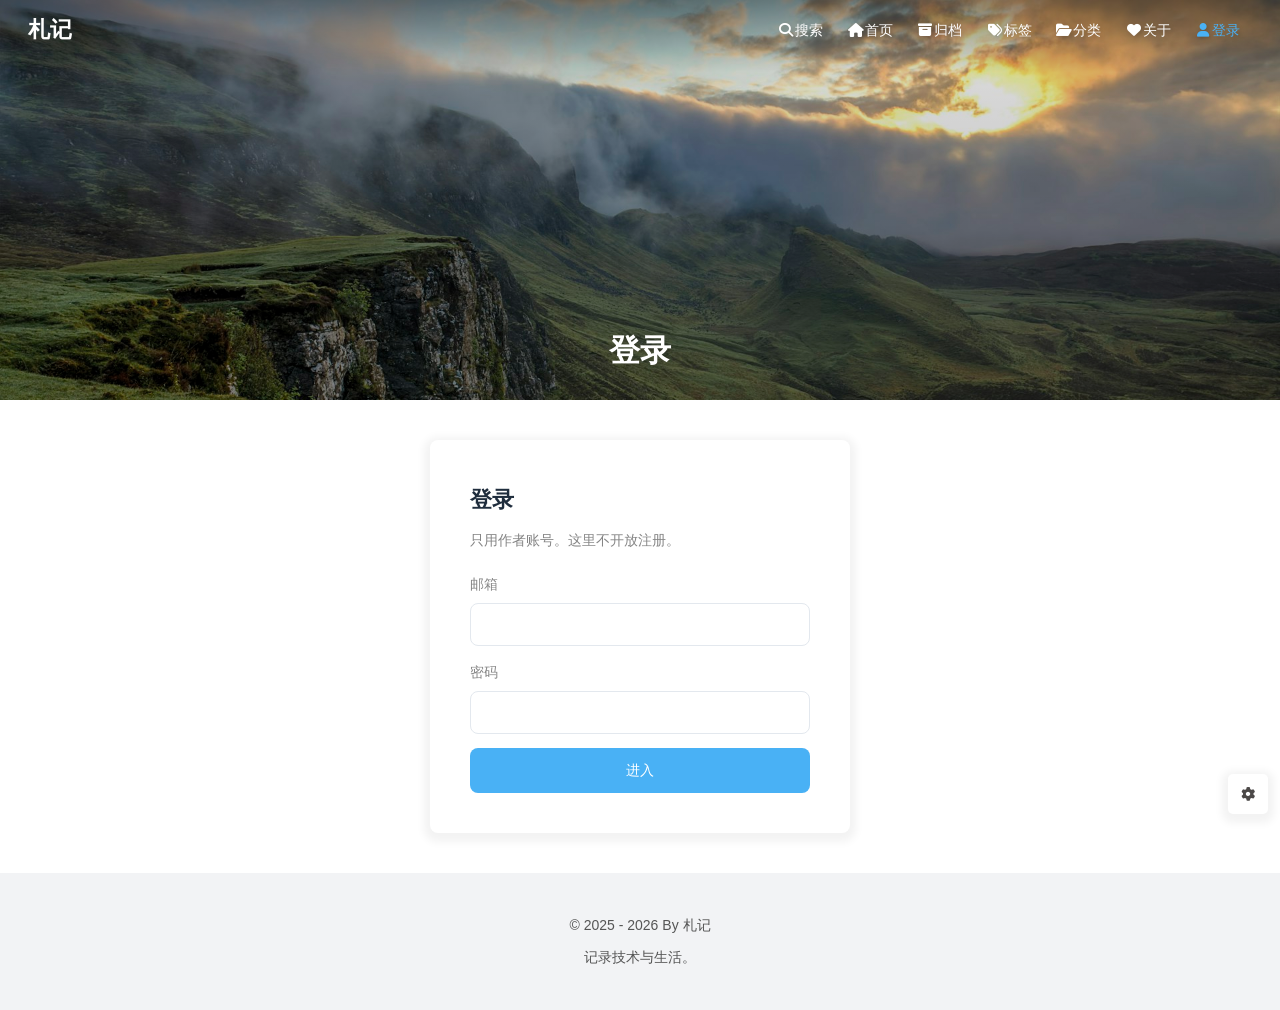
<file: blog/login.html>
<!DOCTYPE html>
<html lang="zh-CN">
<head>
    <meta charset="UTF-8">
    <meta name="viewport" content="width=device-width, initial-scale=1.0">
    <title>登录 - 札记</title>
    <link rel="stylesheet" href="https://cdn.jsdelivr.net/npm/@fortawesome/fontawesome-free@6.5.2/css/all.min.css">
    <link rel="stylesheet" href="css/style.css">
    <script>
        (function () {
            var theme = localStorage.getItem('theme');
            if (!theme) {
                var hour = new Date().getHours();
                theme = (hour <= 6 || hour >= 18) ? 'dark' : 'light';
            }
            document.documentElement.setAttribute('data-theme', theme);
        })();
    </script>
</head>
<body>
    <div id="loading-box"><div class="spinner-box"><div class="loading-ring"></div><div class="loading-word">加载中...</div></div></div>
    <div id="sidebar"><div id="menu-mask"></div><div id="sidebar-menus"></div></div>
    <div id="body-wrap">
        <header class="not-home-page" id="page-header">
            <nav id="nav"></nav>
            <div id="page-site-info"><h1 id="page-title">登录</h1></div>
        </header>
        <main class="layout" id="content-inner">
            <div class="auth-card">
                <h2>登录</h2>
                <p class="hint">只用作者账号。这里不开放注册。</p>
                <form id="loginForm">
                    <label class="field">
                        <span>邮箱</span>
                        <input type="email" id="email" autocomplete="username" required>
                    </label>
                    <label class="field">
                        <span>密码</span>
                        <input type="password" id="password" autocomplete="current-password" required>
                    </label>
                    <button type="submit" class="solid-btn" id="submitBtn">进入</button>
                </form>
            </div>
        </main>
        <footer id="footer"></footer>
    </div>
    <script src="js/api.js"></script>
    <script src="js/utils.js"></script>
    <script src="js/site.js"></script>
    <script>
        document.addEventListener('DOMContentLoaded', () => {
            mountFrame('login');
            document.title = `登录 - ${SITE.name}`;
            if (api.getToken()) window.location.href = 'write.html';
            document.getElementById('loginForm').addEventListener('submit', async (e) => {
                e.preventDefault();
                const btn = document.getElementById('submitBtn');
                const email = document.getElementById('email').value.trim();
                const password = document.getElementById('password').value;
                btn.disabled = true;
                btn.textContent = '正在进入';
                try {
                    const res = await authAPI.login({ email, password });
                    if (res.code === 200) {
                        api.setToken(res.data.token);
                        api.setUser(res.data.user);
                        const next = getUrlParams().next || 'write.html';
                        const safe = /^[a-zA-Z0-9._?=&%-]+$/.test(next) ? next : 'write.html';
                        window.location.href = safe;
                    } else {
                        showToast(res.message || '邮箱或密码不对', 'error');
                        btn.disabled = false;
                        btn.textContent = '进入';
                    }
                } catch (error) {
                    btn.disabled = false;
                    btn.textContent = '进入';
                }
            });
        });
    </script>
</body>
</html>
</file>
<file: blog/css/style.css>
:root {
    --global-font-size: 14px;
    --global-bg: #fff;
    --font-color: #4c4948;
    --card-bg: #fff;
    --card-meta: #858585;
    --sidebar-bg: #f6f8fa;
    --sidebar-menu-bg: #fff;
    --btn-color: #fff;
    --btn-bg: #49b1f5;
    --text-highlight-color: #1f2d3d;
    --blockquote-color: #6a737d;
    --blockquote-bg: rgba(73, 177, 245, 0.1);
    --toc-link-color: #666261;
    --card-box-shadow: 0 3px 8px 6px rgba(7, 17, 27, 0.05);
    --card-hover-box-shadow: 0 3px 8px 6px rgba(7, 17, 27, 0.09);
    --light-grey: #eee;
    --white: #fff;
    --line: #e3e8ee;
    --code-bg: #f6f8fa;
    --mark-bg: rgba(0, 0, 0, 0.3);
    --scrollbar-color: #49b1f5;
    --accent: #49b1f5;
    --page-current: #00c4b6;
}

[data-theme='dark'] {
    --global-bg: #0d0d0d;
    --font-color: rgba(255, 255, 255, 0.7);
    --card-bg: #121212;
    --card-meta: rgba(255, 255, 255, 0.55);
    --sidebar-bg: #121212;
    --sidebar-menu-bg: #1f1f1f;
    --btn-color: #ccc;
    --btn-bg: #1f1f1f;
    --text-highlight-color: rgba(255, 255, 255, 0.9);
    --blockquote-color: rgba(255, 255, 255, 0.7);
    --blockquote-bg: #2c2c2c;
    --toc-link-color: rgba(255, 255, 255, 0.6);
    --card-box-shadow: 0 3px 8px 6px rgba(0, 0, 0, 0.35);
    --card-hover-box-shadow: 0 3px 8px 6px rgba(0, 0, 0, 0.45);
    --light-grey: rgba(255, 255, 255, 0.7);
    --white: rgba(255, 255, 255, 0.9);
    --line: #2c2c2c;
    --code-bg: #171717;
    --mark-bg: rgba(0, 0, 0, 0.55);
    --scrollbar-color: #525252;
}

* { box-sizing: border-box; }
html, body { height: 100%; }
body {
    margin: 0;
    min-height: 100%;
    background: var(--global-bg);
    color: var(--font-color);
    font-size: var(--global-font-size);
    font-family: -apple-system, BlinkMacSystemFont, "Segoe UI", "Helvetica Neue", Lato, Roboto, "PingFang SC", "Microsoft YaHei", sans-serif;
    line-height: 1.8;
    scroll-behavior: smooth;
}
body.search-open { overflow: hidden; }
a { color: inherit; text-decoration: none; }
button, input, textarea, select { font: inherit; color: inherit; }
button { cursor: pointer; border: 0; background: none; padding: 0; }
img { max-width: 100%; }
ul { margin: 0; padding: 0; list-style: none; }
::selection { background: rgba(73, 177, 245, 0.25); }
* { scrollbar-width: thin; scrollbar-color: var(--scrollbar-color) transparent; }

#body-wrap { min-height: 100vh; display: flex; flex-direction: column; }

#loading-box {
    position: fixed;
    inset: 0;
    z-index: 10000;
    display: flex;
    align-items: center;
    justify-content: center;
    background: #37474f;
    color: #fff;
    transition: opacity 0.45s ease, visibility 0.45s ease;
}
#loading-box.loaded { opacity: 0; visibility: hidden; pointer-events: none; }
.loading-word { margin-top: 16px; letter-spacing: 0.12em; }
.spinner-box { text-align: center; }
.loading-ring {
    width: 46px;
    height: 46px;
    margin: 0 auto;
    border: 3px solid rgba(255, 255, 255, 0.25);
    border-top-color: #fff;
    border-radius: 50%;
    animation: spin 0.8s linear infinite;
}
@keyframes spin { to { transform: rotate(360deg); } }

#page-header {
    position: relative;
    width: 100%;
    background-color: #49b1f5;
    background-image: url("../img/hero.jpg");
    background-position: center center;
    background-size: cover;
    background-repeat: no-repeat;
}
#page-header:not(.not-top-img)::before {
    content: "";
    position: absolute;
    inset: 0;
    background: linear-gradient(to bottom, rgba(0, 0, 0, 0.45), rgba(0, 0, 0, 0.15) 18%, rgba(0, 0, 0, 0.28));
}
#page-header.full_page { height: 100vh; background-attachment: fixed; }
#page-header.not-home-page { height: 400px; }
#page-header.post-bg { height: 400px; }
#nav {
    position: absolute;
    top: 0;
    left: 0;
    z-index: 92;
    display: flex;
    align-items: center;
    justify-content: space-between;
    width: 100%;
    height: 60px;
    padding: 0 28px;
}
#blog-info .site-name {
    color: #fff;
    font-weight: 700;
    font-size: 22px;
    text-shadow: 2px 2px 4px rgba(0, 0, 0, 0.15);
}
#menus { display: flex; align-items: center; }
.menus_items { display: flex; align-items: center; }
.site-page {
    display: inline-flex;
    align-items: center;
    padding: 0 12px;
    color: #fff;
    text-shadow: 2px 2px 4px rgba(0, 0, 0, 0.15);
    line-height: 60px;
}
.site-page:hover,
.site-page.is-active { color: #49b1f5; }
#toggle-menu { display: none; }
#page-header.nav-fixed #nav {
    position: fixed;
    top: -60px;
    background: rgba(255, 255, 255, 0.78);
    box-shadow: 0 5px 6px -5px rgba(133, 133, 133, 0.6);
    backdrop-filter: blur(7px);
    transition: transform 0.2s ease;
}
#page-header.nav-fixed.nav-visible #nav { transform: translateY(60px); }
#page-header.nav-fixed #nav .site-name,
#page-header.nav-fixed #nav .site-page {
    color: var(--font-color);
    text-shadow: none;
}
#page-header.nav-fixed #nav .site-page:hover,
#page-header.nav-fixed #nav .site-page.is-active { color: #49b1f5; }
[data-theme='dark'] #page-header.nav-fixed #nav {
    background: rgba(18, 18, 18, 0.86);
    box-shadow: 0 5px 6px -5px rgba(0, 0, 0, 0.6);
}

#site-info {
    position: absolute;
    top: 43%;
    width: 100%;
    padding: 0 16px;
    text-align: center;
    transform: translateY(-50%);
}
#site-title {
    margin: 0;
    color: #fff;
    font-size: 2.85em;
    font-weight: 700;
    line-height: 1.4;
    text-shadow: 2px 2px 4px rgba(0, 0, 0, 0.15);
    animation: titleScale 1s;
}
#site-subtitle {
    min-height: 1.6em;
    color: var(--light-grey);
    font-size: 1.72em;
    text-shadow: 2px 2px 4px rgba(0, 0, 0, 0.15);
}
#scroll-down {
    position: absolute;
    bottom: 16px;
    width: 100%;
    color: var(--light-grey);
    font-size: 22px;
    text-align: center;
    cursor: pointer;
}
.scroll-down-effects { animation: bounce 2s infinite; }
@keyframes bounce {
    0%, 100% { transform: translateY(0); }
    50% { transform: translateY(8px); }
}
@keyframes titleScale {
    from { opacity: 0; transform: scale(0.92); }
    to { opacity: 1; transform: scale(1); }
}

#page-site-info,
#post-info {
    position: absolute;
    bottom: 28px;
    width: 100%;
    text-align: center;
    color: #fff;
}
#page-site-info h1,
#post-title {
    margin: 0 auto;
    max-width: 1100px;
    padding: 0 20px;
    font-size: 2.2em;
    font-weight: 700;
    line-height: 1.35;
    text-shadow: 2px 2px 4px rgba(0, 0, 0, 0.2);
}
#post-meta {
    margin-top: 8px;
    color: rgba(255, 255, 255, 0.9);
    font-size: 0.95em;
}
#post-meta a:hover { color: #fff; text-decoration: underline; }
.article-meta-separator { margin: 0 6px; }
.article-meta-label { margin-right: 4px; }
#post-meta i { margin-right: 4px; }

.layout {
    display: flex;
    flex: 1;
    width: 100%;
    max-width: 1200px;
    margin: 0 auto;
    padding: 40px 15px;
}
.layout > div:first-child { width: 74%; transition: width 0.3s; }
.layout > div:first-child:not(.nc) {
    align-self: flex-start;
    padding: 40px;
    background: var(--card-bg);
    border-radius: 8px;
    box-shadow: var(--card-box-shadow);
}
#aside-content { width: 26%; padding-left: 15px; }
html.hide-aside #aside-content { display: none; }
html.hide-aside .layout { max-width: 1000px; }
html.hide-aside .layout > div:first-child { width: 100%; }

.recent-post-item {
    display: flex;
    align-items: center;
    height: 16.8em;
    margin-bottom: 20px;
    overflow: hidden;
    background: var(--card-bg);
    border-radius: 8px;
    box-shadow: var(--card-box-shadow);
    transition: box-shadow 0.3s;
}
.recent-post-item:hover { box-shadow: var(--card-hover-box-shadow); }
.post_cover { width: 42%; height: 100%; overflow: hidden; }
.post_cover.right { order: 1; }
.post_cover a { display: block; width: 100%; height: 100%; }
.post-bg,
.thumbnail img,
.thumbnail span {
    display: block;
    width: 100%;
    height: 100%;
    object-fit: cover;
    transition: transform 0.6s;
}
.recent-post-item:hover .post-bg { transform: scale(1.1); }
.recent-post-info { width: 58%; padding: 0 40px; }
.article-title {
    display: -webkit-box;
    overflow: hidden;
    color: var(--text-highlight-color);
    font-size: 1.55em;
    font-weight: 700;
    line-height: 1.4;
    -webkit-box-orient: vertical;
    -webkit-line-clamp: 2;
}
.article-title:hover { color: #49b1f5; }
.article-title .sticky { margin-right: 8px; color: #ff7242; }
.article-meta-wrap {
    margin: 6px 0;
    color: var(--card-meta);
    font-size: 0.9em;
}
.article-meta-wrap i { margin-right: 4px; }
.article-meta-wrap a { color: var(--card-meta); }
.article-meta-wrap a:hover { color: #49b1f5; text-decoration: underline; }
.article-meta-link { margin: 0 4px; }
.recent-post-info .content {
    display: -webkit-box;
    overflow: hidden;
    color: var(--font-color);
    line-height: 1.7;
    word-break: break-word;
    -webkit-box-orient: vertical;
    -webkit-line-clamp: 2;
}
.tone-0 { background: linear-gradient(135deg, #49b1f5, #7ec8f8); }
.tone-1 { background: linear-gradient(135deg, #00c4b6, #7ee0d6); }
.tone-2 { background: linear-gradient(135deg, #6f42c1, #b79ae6); }
.tone-3 { background: linear-gradient(135deg, #ff7242, #ffb199); }
.tone-4 { background: linear-gradient(135deg, #3d7ea6, #9fd0ea); }
.tone-5 { background: linear-gradient(135deg, #5c6bc0, #b3bdf0); }

#listNote {
    margin: 0 0 16px;
    color: var(--card-meta);
}
#listNote button { margin-left: 8px; color: #49b1f5; }
.feed-status { padding: 28px 8px; color: var(--card-meta); }

#pagination .pagination { margin-top: 8px; text-align: center; }
.page-number,
.extend {
    display: inline-flex;
    align-items: center;
    justify-content: center;
    min-width: 36px;
    height: 36px;
    margin: 0 4px 8px;
    padding: 0 8px;
    background: var(--card-bg);
    color: var(--font-color);
    border-radius: 8px;
    box-shadow: var(--card-box-shadow);
}
.page-number.current { background: var(--page-current); color: #fff; }
.page-number.space { background: transparent; box-shadow: none; }
.page-number:not(.current):hover,
.extend:hover { color: #49b1f5; }

.card-widget {
    margin-bottom: 20px;
    padding: 20px 24px;
    overflow: hidden;
    background: var(--card-bg);
    border-radius: 8px;
    box-shadow: var(--card-box-shadow);
    transition: box-shadow 0.3s;
}
.card-widget:hover { box-shadow: var(--card-hover-box-shadow); }
.sticky_layout { position: sticky; top: 20px; }
.text-center { text-align: center; }
.avatar-img {
    display: flex;
    align-items: center;
    justify-content: center;
    width: 110px;
    height: 110px;
    margin: 0 auto 10px;
    overflow: hidden;
    border-radius: 50%;
    background: #49b1f5;
    color: #fff;
    font-size: 46px;
    font-weight: 700;
}
.avatar-img img { width: 100%; height: 100%; object-fit: cover; transition: transform 0.6s; }
.avatar-img:hover { transform: rotate(360deg); }
.author-info-name { font-weight: 500; font-size: 1.57em; color: var(--text-highlight-color); }
.author-info-description { margin-top: 4px; color: var(--card-meta); }
.site-data { display: table; width: 100%; margin: 14px 0 4px; table-layout: fixed; }
.site-data > a { display: table-cell; color: var(--font-color); }
.site-data .headline { color: var(--card-meta); font-size: 0.9em; }
.site-data .length-num { color: var(--text-highlight-color); font-weight: 700; font-size: 1.2em; }
.site-data a:hover div { color: #49b1f5; }
#card-info-btn {
    display: block;
    margin-top: 14px;
    background: var(--btn-bg);
    color: var(--btn-color);
    line-height: 2.4;
    border-radius: 7px;
}
#card-info-btn i { margin-right: 6px; }
#card-info-btn:hover { opacity: 0.88; }
.card-info-social-icons { margin-top: 10px; }
.card-info-social-icons .social-icon { margin: 0 8px; font-size: 1.35em; }
.card-info-social-icons i { transition: transform 0.4s; }
.card-info-social-icons i:hover { transform: rotate(360deg); color: #49b1f5; }
.item-headline {
    margin-bottom: 12px;
    color: var(--text-highlight-color);
    font-weight: 700;
    font-size: 1.05em;
}
.item-headline i { margin-right: 8px; color: #49b1f5; }
.card-announcement .item-headline i { color: #f00; }
.card-more-btn { float: right; }
.announcement_content { color: var(--font-color); }
.aside-list-item {
    display: flex;
    gap: 10px;
    margin-bottom: 12px;
}
.aside-list-item:last-child { margin-bottom: 0; }
.thumbnail {
    flex: 0 0 68px;
    width: 68px;
    height: 68px;
    overflow: hidden;
    border-radius: 8px;
}
.aside-list-item .content { min-width: 0; }
.aside-list-item .title {
    display: -webkit-box;
    overflow: hidden;
    color: var(--text-highlight-color);
    font-weight: 600;
    line-height: 1.4;
    -webkit-box-orient: vertical;
    -webkit-line-clamp: 2;
}
.aside-list-item .title:hover { color: #49b1f5; }
.aside-list-item time { color: var(--card-meta); font-size: 0.85em; }
.card-category-list-link {
    display: flex;
    justify-content: space-between;
    padding: 6px 0;
    border-bottom: 1px dashed var(--line);
}
.card-category-list-link:hover { color: #49b1f5; }
.card-tag-cloud, .tag-cloud-page { display: flex; flex-wrap: wrap; gap: 8px; }
.aside-tag, .page-tag, .post-tag {
    display: inline-flex;
    align-items: center;
    gap: 4px;
    padding: 2px 10px;
    border-radius: 8px;
    background: rgba(73, 177, 245, 0.12);
    color: #49b1f5;
    line-height: 1.8;
}
.aside-tag:hover, .page-tag:hover, .post-tag:hover { background: #49b1f5; color: #fff; }
.page-tag.is-pink { background: #ffe9f4; color: #ff69b4; }
.page-tag.is-orange { background: #ffeed9; color: #ff8c00; }
.page-tag.is-purple { background: #e9e3f6; color: #6f42c1; }
.page-tag.is-green { background: #e7f4e7; color: #3c9a3c; }
.page-tag.is-red { background: #ffd9d9; color: #e04545; }
.page-tag.is-blue { background: #e3eef7; color: #428bca; }
[data-theme='dark'] .page-tag.is-pink,
[data-theme='dark'] .page-tag.is-orange,
[data-theme='dark'] .page-tag.is-purple,
[data-theme='dark'] .page-tag.is-green,
[data-theme='dark'] .page-tag.is-red,
[data-theme='dark'] .page-tag.is-blue { background: #1f1f1f; }
.tag-count { margin-left: 4px; font-size: 0.75em; opacity: 0.75; }
.webinfo-item {
    display: flex;
    justify-content: space-between;
    padding: 6px 0;
    border-bottom: 1px dashed var(--line);
}
.webinfo-item:last-child { border-bottom: 0; }

#footer { margin-top: auto; animation: bottom-top 0.8s; }
.footer-other { padding: 40px 20px; text-align: center; background: #f2f3f5; }
[data-theme='dark'] .footer-other { background: #1d1f26; }
.footer-copyright, .footer_custom_text { color: #555; }
[data-theme='dark'] .footer-copyright,
[data-theme='dark'] .footer_custom_text { color: rgba(255, 255, 255, 0.6); }
.footer_custom_text { margin-top: 6px; }
@keyframes bottom-top {
    from { opacity: 0; transform: translateY(16px); }
    to { opacity: 1; transform: translateY(0); }
}

#rightside {
    position: fixed;
    right: 12px;
    bottom: 40px;
    z-index: 95;
    display: flex;
    flex-direction: column;
    align-items: center;
}
#rightside-config-hide { display: none; flex-direction: column; }
#rightside.open #rightside-config-hide { display: flex; }
#rightside button {
    display: flex;
    align-items: center;
    justify-content: center;
    width: 40px;
    height: 40px;
    margin-top: 6px;
    background: var(--card-bg);
    color: var(--font-color);
    border-radius: 5px;
    box-shadow: var(--card-box-shadow);
}
#rightside button:hover { color: #49b1f5; }
#go-up { opacity: 0; pointer-events: none; font-weight: 700; }
#go-up.show { opacity: 1; pointer-events: auto; }
#rightside-config i { animation: spin 4s linear infinite; }

#sidebar {
    position: fixed;
    inset: 0;
    z-index: 300;
    visibility: hidden;
    pointer-events: none;
}
#sidebar.open { visibility: visible; pointer-events: auto; }
#menu-mask {
    position: absolute;
    inset: 0;
    background: rgba(0, 0, 0, 0.45);
    opacity: 0;
    transition: opacity 0.3s;
}
#sidebar.open #menu-mask { opacity: 1; }
#sidebar-menus {
    position: absolute;
    top: 0;
    bottom: 0;
    left: 0;
    width: 280px;
    padding: 28px 0 40px;
    overflow: auto;
    background: var(--sidebar-menu-bg);
    transform: translateX(-100%);
    transition: transform 0.3s;
}
#sidebar.open #sidebar-menus { transform: none; }
#sidebar-menus .menus_items { display: block; padding-top: 12px; }
#sidebar-menus .site-page {
    display: flex;
    width: 100%;
    color: var(--font-color);
    text-shadow: none;
    line-height: 46px;
}
#sidebar-menus .site-page:hover { color: #49b1f5; background: var(--sidebar-bg); }

#search-dialog { position: fixed; inset: 0; z-index: 400; }
.search-mask { position: absolute; inset: 0; background: rgba(0, 0, 0, 0.45); }
.search-panel {
    position: relative;
    width: min(640px, calc(100% - 32px));
    margin: 12vh auto 0;
    overflow: hidden;
    background: var(--card-bg);
    border-radius: 12px;
    box-shadow: var(--card-hover-box-shadow);
}
.search-head {
    display: flex;
    align-items: center;
    gap: 10px;
    padding: 14px 16px;
    border-bottom: 1px solid var(--line);
}
.search-head input {
    flex: 1;
    border: 0;
    outline: none;
    background: transparent;
    font-size: 16px;
}
.search-results { max-height: 50vh; overflow: auto; }
.search-hit {
    display: block;
    padding: 12px 16px;
    border-bottom: 1px solid var(--line);
}
.search-hit:hover { background: rgba(73, 177, 245, 0.08); }
.search-hit-title { display: block; color: var(--text-highlight-color); font-weight: 600; }
.search-hit-meta, .search-empty { color: var(--card-meta); }
.search-empty { padding: 18px 16px; }

#article-container,
.preview { font-size: 16px; line-height: 1.9; color: var(--font-color); }
#article-container h1, .preview h1,
#article-container h2, .preview h2,
#article-container h3, .preview h3,
#article-container h4, .preview h4 { color: var(--text-highlight-color); line-height: 1.4; }
#article-container h2, .preview h2 {
    margin: 1.4em 0 0.6em;
    padding-bottom: 0.3em;
    border-bottom: 1px solid var(--line);
    font-size: 1.45em;
}
#article-container h3, .preview h3 { margin: 1.2em 0 0.4em; font-size: 1.2em; }
#article-container p, .preview p { margin: 0.8em 0; }
#article-container a, .preview a { color: #49b1f5; }
#article-container img, .preview img { display: block; margin: 1em auto; border-radius: 8px; }
#article-container blockquote, .preview blockquote {
    margin: 1em 0;
    padding: 8px 16px;
    background: var(--blockquote-bg);
    color: var(--blockquote-color);
    border-left: 4px solid #49b1f5;
    border-radius: 6px;
}
#article-container code, .preview code {
    padding: 0.1em 0.35em;
    background: var(--code-bg);
    border-radius: 4px;
    font-size: 0.9em;
}
#article-container pre, .preview pre {
    overflow: auto;
    padding: 14px 16px;
    background: var(--code-bg);
    border-radius: 8px;
    line-height: 1.6;
}
#article-container pre code, .preview pre code { padding: 0; background: none; }
#article-container table, .preview table { width: 100%; border-collapse: collapse; }
#article-container th, .preview th,
#article-container td, .preview td { padding: 8px 6px; border-bottom: 1px solid var(--line); text-align: left; }
.post-copyright {
    margin-top: 28px;
    padding: 14px 16px;
    background: var(--code-bg);
    border-left: 4px solid #49b1f5;
    border-radius: 8px;
    font-size: 0.95em;
}
.post-copyright-info { margin-right: 8px; font-weight: 600; }
.post-copyright a { color: #49b1f5; word-break: break-all; }
.tag_share { margin-top: 18px; }
.post-actions {
    display: flex;
    flex-wrap: wrap;
    gap: 16px;
    margin-top: 22px;
    padding-top: 14px;
    border-top: 1px dashed var(--line);
}
.post-actions a,
.post-actions .text-btn { color: var(--card-meta); }
.post-actions a:hover,
.post-actions .text-btn:hover { color: #49b1f5; }
.toc-content { max-height: 60vh; overflow: auto; }
.toc-link {
    display: block;
    margin: 4px 0;
    padding: 2px 8px;
    color: var(--toc-link-color);
    border-radius: 6px;
}
.toc-h3 { padding-left: 16px; }
.toc-h1 { font-weight: 700; }
.toc-link:hover { color: #49b1f5; }
.toc-link.active { background: var(--page-current); color: #fff; }

.about-copy { font-size: 16px; line-height: 1.9; }
.about-copy a { color: #49b1f5; }
.category-board li { margin-bottom: 14px; }
.category-board a {
    display: flex;
    justify-content: space-between;
    padding: 12px 4px;
    border-bottom: 1px dashed var(--line);
    color: var(--text-highlight-color);
    font-size: 1.15em;
    font-weight: 600;
}
.category-board a:hover { color: #49b1f5; }
.category-board .count {
    min-width: 28px;
    height: 28px;
    padding: 0 8px;
    background: rgba(73, 177, 245, 0.12);
    color: #49b1f5;
    font-size: 13px;
    line-height: 28px;
    text-align: center;
    border-radius: 8px;
}
.category-board p { margin: 6px 0 0; color: var(--card-meta); }
.article-sort { position: relative; margin-left: 8px; padding-left: 22px; border-left: 2px solid rgba(73, 177, 245, 0.35); }
.article-sort-title {
    position: relative;
    margin: 8px 0 12px;
    color: var(--text-highlight-color);
    font-weight: 700;
    font-size: 1.5em;
}
.article-sort-title::before {
    content: "";
    position: absolute;
    top: 0.45em;
    left: -32px;
    width: 12px;
    height: 12px;
    background: var(--card-bg);
    border: 4px solid #49b1f5;
    border-radius: 50%;
}
.article-sort-item a {
    display: flex;
    gap: 16px;
    padding: 8px 0;
    color: var(--font-color);
}
.article-sort-item time { flex: 0 0 58px; color: var(--card-meta); }
.article-sort-item-title { color: var(--text-highlight-color); }
.article-sort-item a:hover .article-sort-item-title { color: #49b1f5; }

.auth-card { max-width: 420px; margin: 0 auto; }
.auth-card h2 { margin: 0 0 8px; color: var(--text-highlight-color); font-size: 1.6em; }
.auth-card .hint { margin: 0 0 18px; color: var(--card-meta); }
.auth-card form { display: grid; gap: 14px; }
.field { display: grid; gap: 6px; }
.field span { color: var(--card-meta); }
.field input {
    width: 100%;
    padding: 10px 12px;
    background: transparent;
    border: 1px solid var(--line);
    border-radius: 8px;
    outline: none;
}
.field input:focus { border-color: #49b1f5; }
.solid-btn {
    padding: 10px 16px;
    background: var(--btn-bg);
    color: #fff;
    border-radius: 8px;
}
.solid-btn:disabled { opacity: 0.55; cursor: default; }
[data-theme='dark'] .solid-btn { color: #fff; background: #49b1f5; }

body.is-write { background: var(--global-bg); }
.write-top {
    position: sticky;
    top: 0;
    z-index: 20;
    display: flex;
    align-items: center;
    justify-content: space-between;
    gap: 12px;
    padding: 12px 20px;
    background: color-mix(in srgb, var(--card-bg) 88%, transparent);
    box-shadow: 0 5px 6px -5px rgba(133, 133, 133, 0.45);
    backdrop-filter: blur(8px);
}
.write-actions { display: flex; gap: 8px; align-items: center; }
.quiet-btn, .text-btn { color: var(--font-color); }
.quiet-btn {
    padding: 6px 12px;
    border: 1px solid var(--line);
    border-radius: 8px;
}
.write-layout {
    display: grid;
    grid-template-columns: minmax(0, 1fr) 280px;
    gap: 24px;
    width: min(1100px, calc(100% - 32px));
    margin: 24px auto 48px;
}
.write-title {
    width: 100%;
    border: 0;
    outline: none;
    background: transparent;
    color: var(--text-highlight-color);
    font-size: 2em;
    font-weight: 700;
}
.editor-tools { display: flex; flex-wrap: wrap; gap: 8px 14px; margin: 10px 0; color: var(--card-meta); }
.editor-tools button:hover { color: #49b1f5; }
.editor-wrap textarea {
    display: block;
    width: 100%;
    min-height: 62vh;
    border: 0;
    outline: none;
    resize: vertical;
    background: transparent;
    font-size: 16px;
    line-height: 1.8;
}
.preview { display: none; min-height: 62vh; }
.editor-wrap.show-preview textarea { display: none; }
.editor-wrap.show-preview .preview { display: block; }
.editor-status { display: flex; gap: 16px; color: var(--card-meta); }
.settings {
    position: sticky;
    top: 76px;
    display: grid;
    gap: 14px;
    padding: 18px;
    background: var(--card-bg);
    border-radius: 8px;
    box-shadow: var(--card-box-shadow);
}
.settings .label, .cover-btn { color: var(--card-meta); font-size: 0.92em; }
.settings input, .settings textarea, .settings select,
.field input {
    width: 100%;
    border: 1px solid var(--line);
    border-radius: 8px;
    background: transparent;
    padding: 8px 10px;
    outline: none;
}
.settings textarea { resize: vertical; }
.tag-row, .suggestions { display: flex; flex-wrap: wrap; gap: 6px; margin-top: 8px; }
.pill {
    display: inline-flex;
    align-items: center;
    gap: 4px;
    padding: 2px 8px;
    border: 1px solid var(--line);
    border-radius: 999px;
    color: var(--font-color);
    font-size: 12px;
}
.cover-btn {
    display: block;
    width: 100%;
    padding: 10px;
    text-align: left;
    border: 1px dashed var(--line);
    border-radius: 8px;
    background: transparent;
}
.cover-btn img { display: block; width: 100%; max-height: 120px; object-fit: cover; margin-bottom: 6px; border-radius: 6px; }
.toasts {
    position: fixed;
    left: 50%;
    bottom: 24px;
    z-index: 500;
    display: grid;
    gap: 8px;
    transform: translateX(-50%);
}
.toast {
    min-width: 160px;
    padding: 8px 14px;
    background: var(--text-highlight-color);
    color: var(--card-bg);
    border-radius: 999px;
    text-align: center;
}
.toast.error { background: #ff7242; color: #fff; }

@media (max-width: 900px) {
    .layout { flex-direction: column; padding: 20px 10px; }
    .layout > div:first-child,
    html.hide-aside .layout > div:first-child,
    #aside-content { width: 100%; padding-left: 0; }
    #aside-content { margin-top: 16px; }
    .sticky_layout { position: static; }
    .write-layout { grid-template-columns: 1fr; }
    .settings { position: static; }
}
@media (max-width: 768px) {
    #nav { padding: 0 12px; }
    #nav .menus_items,
    #search-button span { display: none; }
    #toggle-menu { display: block; }
    #site-title { font-size: 1.85em; }
    #site-subtitle { font-size: 1.15em; }
    #page-header.not-home-page,
    #page-header.post-bg { height: 280px; }
    #page-site-info h1,
    #post-title { font-size: 1.45em; }
    .recent-post-item { flex-direction: column; height: auto; }
    .post_cover,
    .post_cover.right { order: 0; width: 100%; height: 200px; }
    .recent-post-info { width: 100%; padding: 18px 18px 24px; }
    .article-title { font-size: 1.3em; }
    .layout > div:first-child:not(.nc) { padding: 22px 16px; }
    #page-header.full_page { background-attachment: scroll; }
}
</file>
